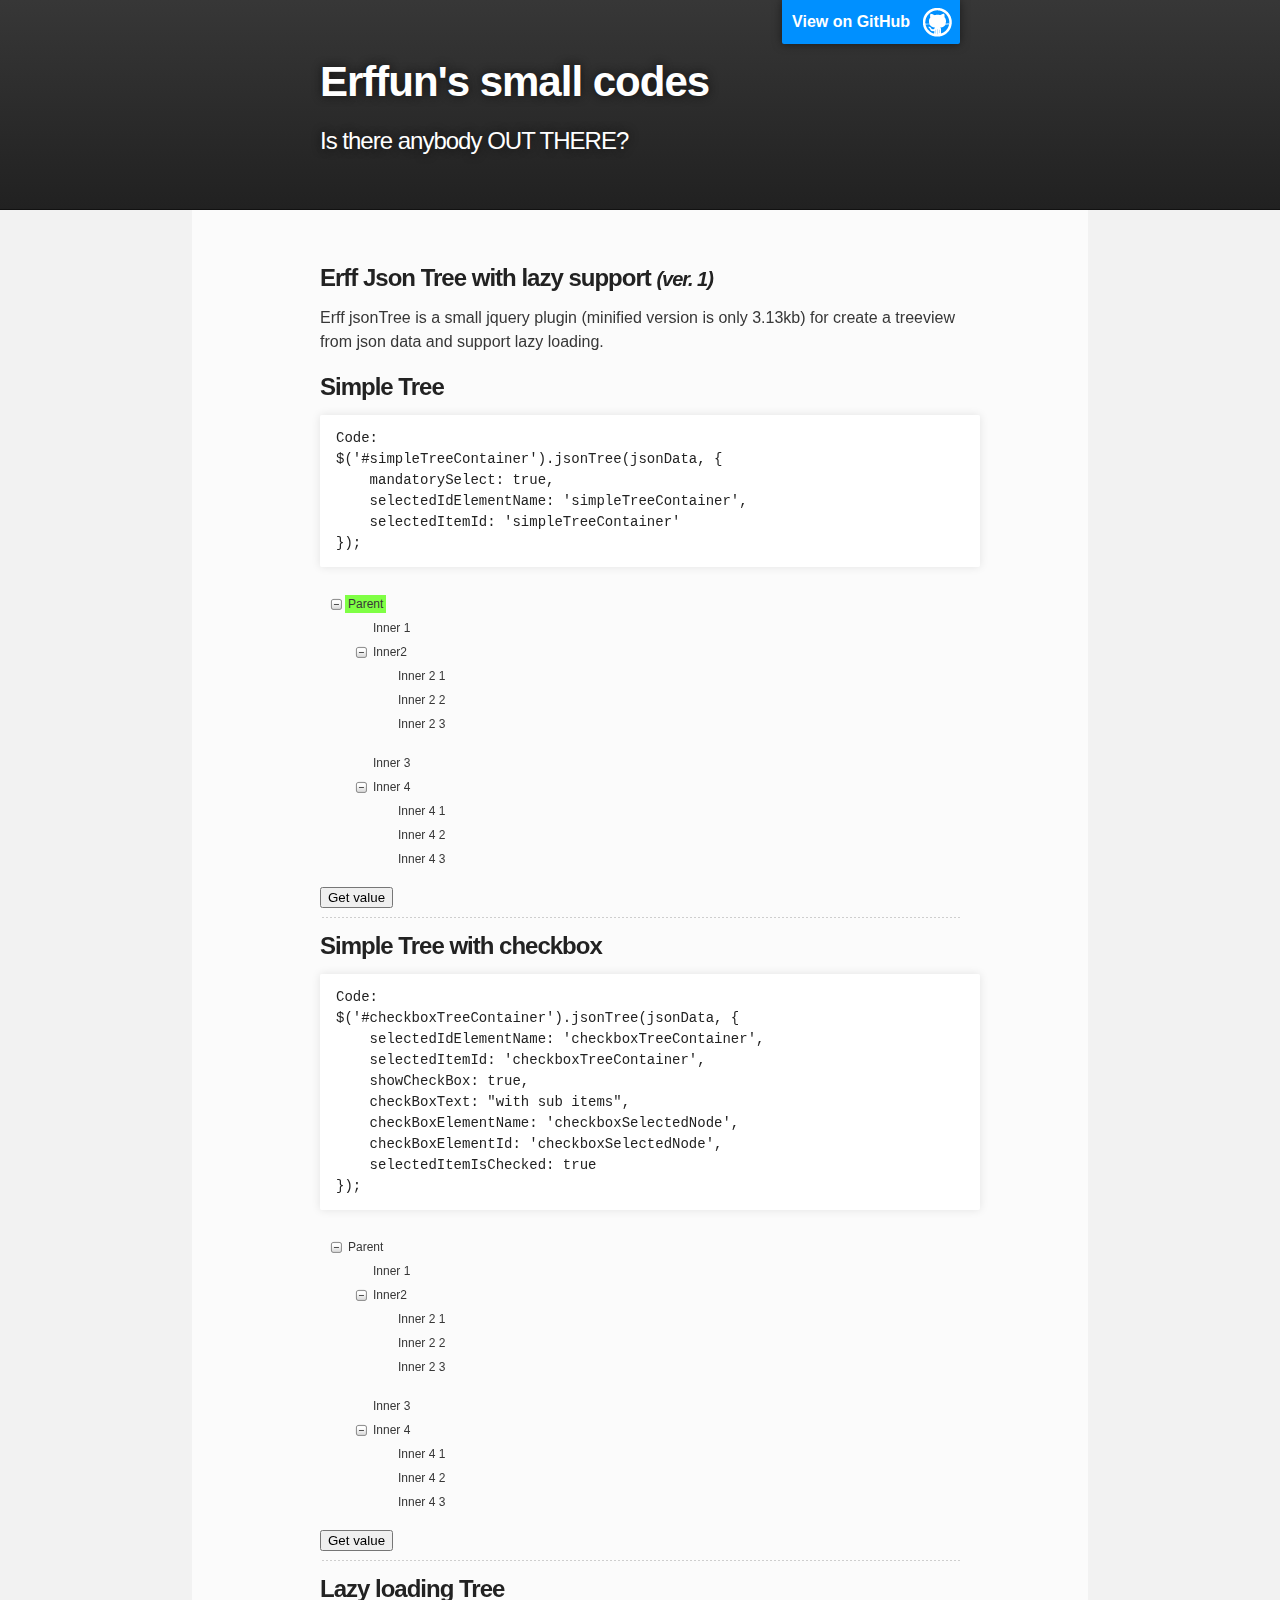
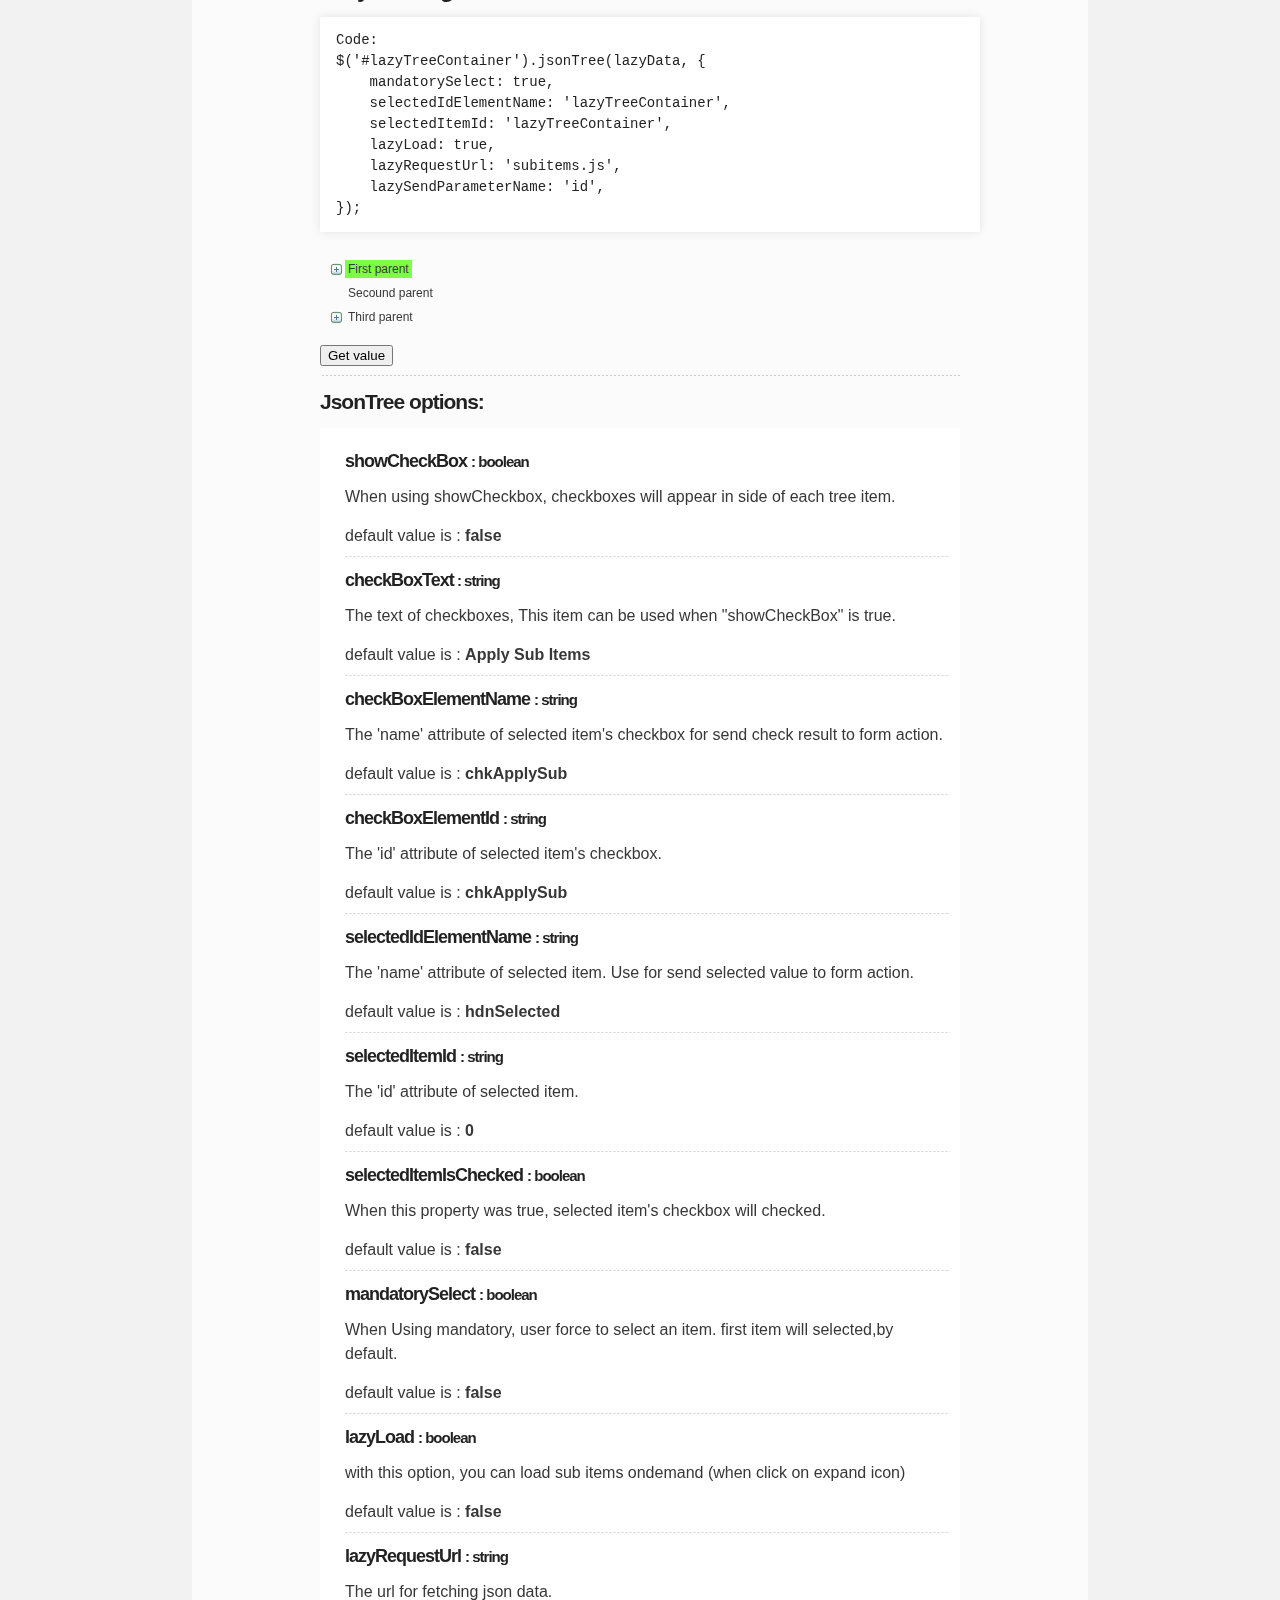
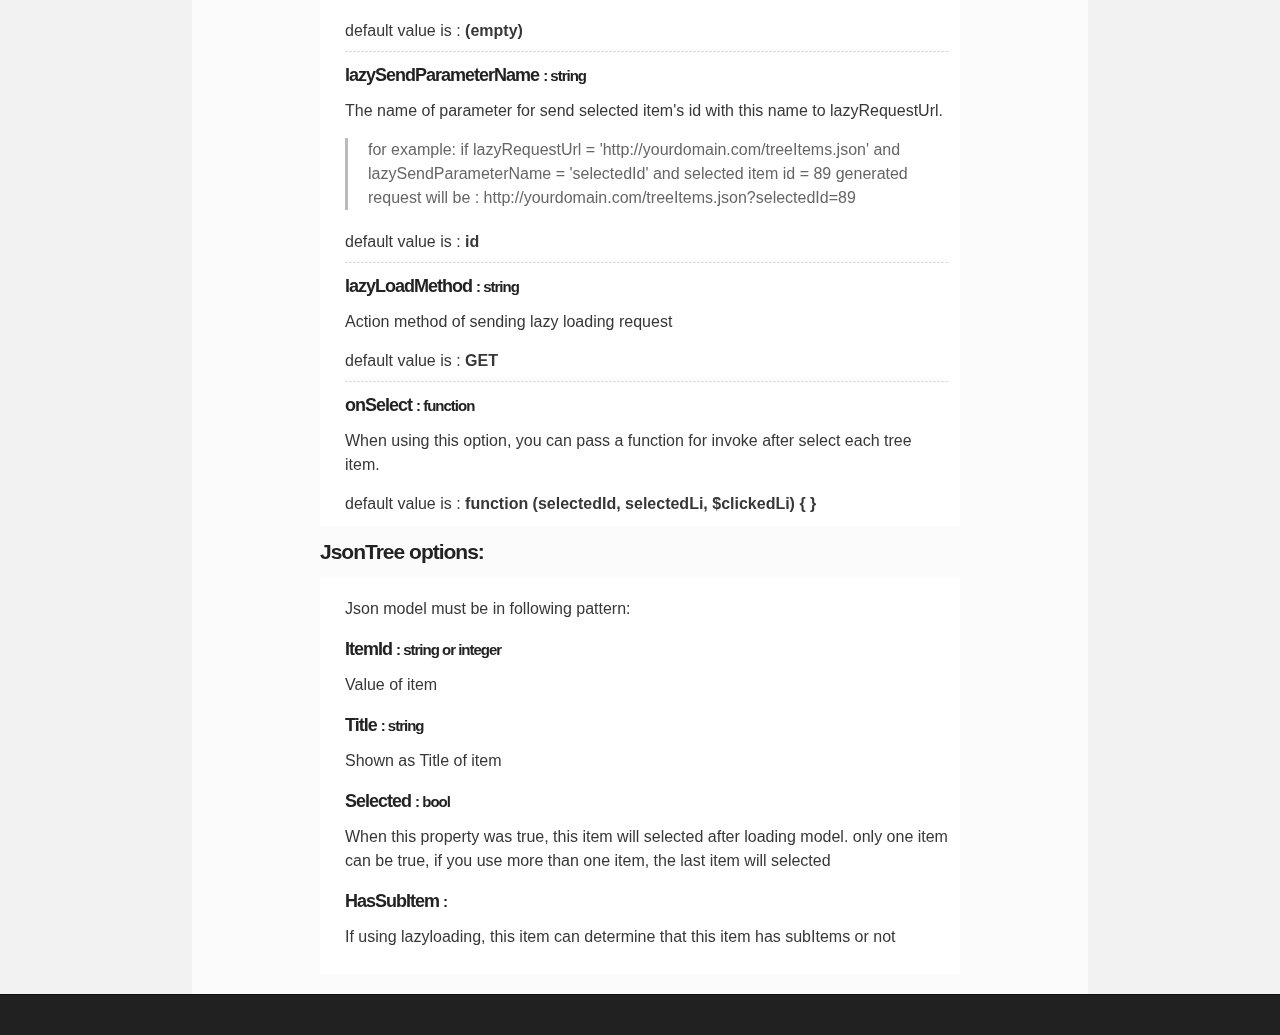
<file: jsontree/index.html>
﻿<!DOCTYPE html>
<html>

<head>
    <meta charset='utf-8' />
    <meta http-equiv="X-UA-Compatible" content="chrome=1" />
    <meta name="description" content="Erffun's small codes : JSonTree" />
    <link rel="stylesheet" href="TreeStyle.min.css" />
    <link rel="stylesheet" type="text/css" media="screen" href="../stylesheets/stylesheet.css" />

    <title>JsonTree - Erffun's small codes</title>
</head>

<body>
    <div id="header_wrap" class="outer">
        <header class="inner">
            <a id="forkme_banner" href="https://github.com/Erffun/JsonTree">View on GitHub</a>

            <h1 id="project_title">Erffun's small codes</h1>
            <h2 id="project_tagline">Is there anybody <b>OUT THERE?</b></h2>

        </header>
    </div>
    <div id="main_content_wrap" class="outer">
        <div class="mainContainer">
            <section id="main_content" class="inner">
                <h3>
                    Erff Json Tree with lazy support <i><small>(ver. 1)</small></i>
                </h3>
                <p>
                    Erff jsonTree is a small jquery plugin (minified version is only 3.13kb) for create a treeview from json data and support lazy loading.
                </p>

                <div>
                    <div id="simpleTree">
                        <h3>Simple Tree</h3>
<pre><code>Code:
$('#simpleTreeContainer').jsonTree(jsonData, {
    mandatorySelect: true,
    selectedIdElementName: 'simpleTreeContainer',
    selectedItemId: 'simpleTreeContainer'
});</code></pre>
                        <br />
                        <div id="simpleTreeContainer"></div>
                        <button id="simpleTreeBtn">Get value</button>
                    </div>

                    <hr />

                    <div id="checkboxTree">
                        <h3>Simple Tree with checkbox</h3>
<pre><code>Code:
$('#checkboxTreeContainer').jsonTree(jsonData, {
    selectedIdElementName: 'checkboxTreeContainer',
    selectedItemId: 'checkboxTreeContainer',
    showCheckBox: true,
    checkBoxText: "with sub items",
    checkBoxElementName: 'checkboxSelectedNode',
    checkBoxElementId: 'checkboxSelectedNode',
    selectedItemIsChecked: true
});
</code></pre>
                        <br />
                        <div id="checkboxTreeContainer"></div>
                        <button id="checkboxTreeBtn">Get value</button>
                    </div>
                    <hr />
                    <div id="lazyTree">
                        <h3>Lazy loading Tree</h3>
<pre><code>Code:
$('#lazyTreeContainer').jsonTree(lazyData, {
    mandatorySelect: true,
    selectedIdElementName: 'lazyTreeContainer',
    selectedItemId: 'lazyTreeContainer',
    lazyLoad: true,
    lazyRequestUrl: 'subitems.js',
    lazySendParameterName: 'id',
});
</code></pre>
                        <br />
                        <div id="lazyTreeContainer"></div>
                        <button id="lazyTreeBtn">Get value</button>
                    </div>
                    <hr />
                </div>

                <div class="pageContainer">
                    <h4>
                        JsonTree options:
                    </h4>
                    <section class="options">

                        <article>
                            <h5><b>showCheckBox</b> <small> : boolean</small></h5>
                            <p>
                                When using showCheckbox, checkboxes will appear in side of each tree item.
                            </p>
                            default value is : <b>false</b>
                        </article>
                        <hr />
                        <article>
                            <h5><b>checkBoxText</b><small> : string</small></h5>
                            <p>
                                The text of checkboxes,
                                This item can be used when "showCheckBox" is true.
                            </p>
                            default value is : <b>Apply Sub Items</b>
                        </article>
                        <hr />
                        <article>
                            <h5><b>checkBoxElementName</b> <small> : string</small></h5>
                            <p>
                                The 'name' attribute of selected item's checkbox for send check result to form action.
                            </p>
                            default value is : <b>chkApplySub</b>
                        </article>
                        <hr />
                        <article>
                            <h5><b>checkBoxElementId</b> <small> : string</small></h5>
                            <p>
                                The 'id' attribute of selected item's checkbox.
                            </p>
                            default value is : <b>chkApplySub</b>
                        </article>
                        <hr />
                        <article>
                            <h5><b>selectedIdElementName </b> <small> : string</small></h5>
                            <p>
                                The 'name' attribute of selected item. Use for send selected value to form action.
                            </p>
                            default value is : <b>hdnSelected</b>
                        </article>
                        <hr />
                        <article>
                            <h5><b>selectedItemId</b> <small> : string</small></h5>
                            <p>
                                The 'id' attribute of selected item.
                            </p>
                            default value is : <b>0</b>
                        </article>
                        <hr />
                        <article>
                            <h5><b>selectedItemIsChecked </b> <small> : boolean</small></h5>
                            <p>
                                When this property was true, selected item's checkbox will checked.
                            </p>
                            default value is : <b>false</b>
                        </article>
                        <hr />
                        <article>
                            <h5><b>mandatorySelect</b> <small> : boolean</small></h5>
                            <p>
                                When Using mandatory, user force to select an item. first item will selected,by default.
                            </p>
                            default value is : <b>false</b>
                        </article>
                        <hr />
                        <article>
                            <h5><b>lazyLoad</b> <small> : boolean</small></h5>
                            <p>
                                with this option, you can load sub items ondemand (when click on expand icon)
                            </p>
                            default value is : <b>false</b>
                        </article>
                        <hr />
                        <article>
                            <h5><b>lazyRequestUrl</b> <small> : string</small></h5>
                            <p>
                                The url for fetching json data.
                            </p>
                            default value is : <b>(empty)</b>
                        </article>
                        <hr />
                        <article>
                            <h5><b>lazySendParameterName</b> <small> : string</small></h5>
                            <p>
                                The name of parameter for send selected item's id with this name to lazyRequestUrl.
                                <blockquote>
                                    for example: if lazyRequestUrl = 'http://yourdomain.com/treeItems.json' and lazySendParameterName = 'selectedId' and selected item id = 89
                                    generated request will be : http://yourdomain.com/treeItems.json?selectedId=89
                                </blockquote>
                            </p>
                            default value is : <b>id</b>
                        </article>
                        <hr />
                        <article>
                            <h5><b>lazyLoadMethod</b> <small> : string</small></h5>
                            <p>
                                Action method of sending lazy loading request
                            </p>
                            default value is : <b>GET</b>
                        </article>
                        <hr />
                        <article>
                            <h5><b>onSelect</b> <small> : function</small></h5>
                            <p>
                                When using this option, you can pass a function for invoke after select each tree item.
                            </p>
                            default value is : <b>function (selectedId, selectedLi, $clickedLi) { }</b>
                        </article>

                    </section>

                    <h4>
                        JsonTree options:
                    </h4>
                    <section class="options">
                        <p>Json model must be in following pattern:</p>

                        <article>
                            <h5><b>ItemId</b> <small> : string or integer</small></h5>
                            <p>
                                Value of item
                            </p>

                        </article>
                        <article>
                            <h5><b>Title</b> <small> : string</small></h5>
                            <p>
                                Shown as Title of item
                            </p>

                        </article>
                        <article>
                            <h5><b>Selected</b> <small> : bool</small></h5>
                            <p>
                                When this property was true, this item will selected after loading model. only one item can be true,
                                if you use more than one item, the last item will selected
                            </p>

                        </article>
                        <article>
                            <h5><b>HasSubItem</b> <small> : </small></h5>
                            <p>
                                If using lazyloading, this item can determine that this item has subItems or not
                            </p>

                        </article>
                    </section>
                </div>
            </section>
        </div>
    </div>
    <div id="footer_wrap" class="outer">
        <footer class="inner"></footer>
    </div>
    <script src="http://code.jquery.com/jquery-1.10.1.min.js"></script>
    <script src="jsonTree.js"></script>
    <script>
        var jsonData = [{
            ItemId: 1, Title: "Parent",
            Items: [
                    { ItemId: 2, Title: "Inner 1" },
                    {
                        ItemId: 3, Title: "Inner2",
                        Items: [{ ItemId: 31, Title: "Inner 2 1" },
                                { ItemId: 32, Title: "Inner 2 2" },
                                { ItemId: 33, Title: "Inner 2 3" }]
                    },
                    { ItemId: 4, Title: "Inner 3" },
                    {
                        ItemId: 5, Title: "Inner 4",
                        Items: [{ ItemId: 51, Title: "Inner 4 1" },
                                  { ItemId: 52, Title: "Inner 4 2" },
                                  { ItemId: 53, Title: "Inner 4 3" }]
                    }

            ]
        }];
        var lazyData = [
                        { ItemId: 1, Title: "First parent", HasSubItem: true },
                        { ItemId: 2, Title: "Secound parent" },
                        { ItemId: 3, Title: "Third parent", HasSubItem: true }
        ];

        $('button#simpleTreeBtn').click(function () {
            alert("selected item: " + $('#simpleTreeContainer').val());
        });

        $('button#checkboxTreeBtn').click(function () {
            alert("selected item: " + $('#checkboxTreeContainer').val());
        });

        $('button#lazyTreeBtn').click(function () {
            alert("selected item: " + $('#lazyTreeContainer').val());
        });

        $(document).ready(function () {
            $('#simpleTreeContainer').jsonTree(jsonData, {
                mandatorySelect: true,
                selectedIdElementName: 'simpleTreeContainer',
                selectedItemId: 'simpleTreeContainer'
            });
            $('#checkboxTreeContainer').jsonTree(jsonData, {
                selectedIdElementName: 'checkboxTreeContainer',
                selectedItemId: 'checkboxTreeContainer',
                showCheckBox: true,
                checkBoxText: "with sub items",
                checkBoxElementName: 'checkboxSelectedNode',
                checkBoxElementId: 'checkboxSelectedNode',
                selectedItemIsChecked: true
            });

            $('#lazyTreeContainer').jsonTree(lazyData, {
                mandatorySelect: true,
                selectedIdElementName: 'lazyTreeContainer',
                selectedItemId: 'lazyTreeContainer',
                lazyLoad: true,
                lazyRequestUrl: 'subitems.js',
                lazySendParameterName: 'id',

            });
        });
    </script>
</body>
</html>
</file>
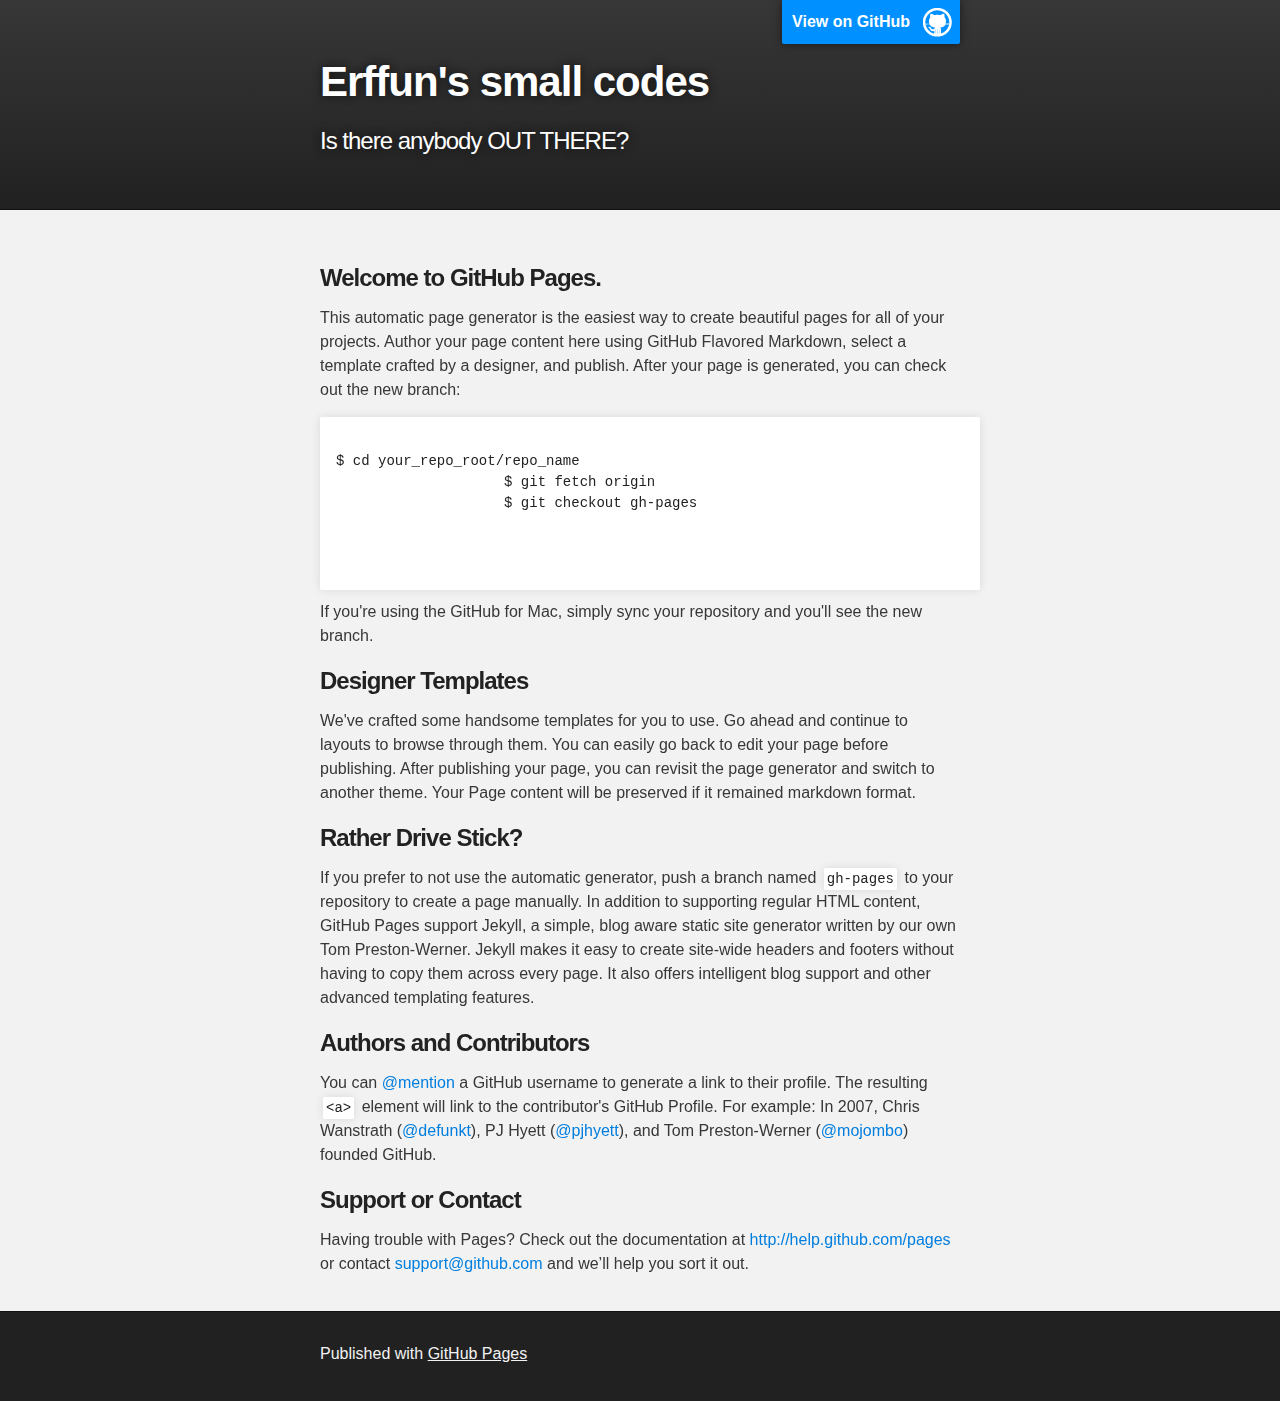
<file: _index.html>
﻿<!DOCTYPE html>
<html>

<head>
    <meta charset='utf-8' />
    <meta http-equiv="X-UA-Compatible" content="chrome=1" />
    <meta name="description" content="Erffun.github.io : Erffun's small codes" />

    <link rel="stylesheet" type="text/css" media="screen" href="stylesheets/stylesheet.css">

    <title>Erffun's small codes</title>
</head>

<body>

    <!-- HEADER -->
    <div id="header_wrap" class="outer">
        <header class="inner">
            <a id="forkme_banner" href="https://github.com/Erffun">View on GitHub</a>

            <h1 id="project_title">Erffun's small codes</h1>
            <h2 id="project_tagline">Is there anybody <b>OUT THERE?</b></h2>

        </header>
    </div>

    <!-- MAIN CONTENT -->
    <div id="main_content_wrap" class="outer">
        <section id="main_content" class="inner">
            <h3>
                <a name="welcome-to-github-pages" class="anchor" href="#welcome-to-github-pages"><span class="octicon octicon-link"></span></a>Welcome to GitHub Pages.
            </h3>

            <p>This automatic page generator is the easiest way to create beautiful pages for all of your projects. Author your page content here using GitHub Flavored Markdown, select a template crafted by a designer, and publish. After your page is generated, you can check out the new branch:</p>

            <pre>
                <code>$ cd your_repo_root/repo_name
                    $ git fetch origin
                    $ git checkout gh-pages
                </code>
            </pre>

            <p>If you're using the GitHub for Mac, simply sync your repository and you'll see the new branch.</p>

            <h3>
                <a name="designer-templates" class="anchor" href="#designer-templates"><span class="octicon octicon-link"></span></a>Designer Templates
            </h3>

            <p>We've crafted some handsome templates for you to use. Go ahead and continue to layouts to browse through them. You can easily go back to edit your page before publishing. After publishing your page, you can revisit the page generator and switch to another theme. Your Page content will be preserved if it remained markdown format.</p>

            <h3>
                <a name="rather-drive-stick" class="anchor" href="#rather-drive-stick"><span class="octicon octicon-link"></span></a>Rather Drive Stick?
            </h3>

            <p>If you prefer to not use the automatic generator, push a branch named <code>gh-pages</code> to your repository to create a page manually. In addition to supporting regular HTML content, GitHub Pages support Jekyll, a simple, blog aware static site generator written by our own Tom Preston-Werner. Jekyll makes it easy to create site-wide headers and footers without having to copy them across every page. It also offers intelligent blog support and other advanced templating features.</p>

            <h3>
                <a name="authors-and-contributors" class="anchor" href="#authors-and-contributors"><span class="octicon octicon-link"></span></a>Authors and Contributors
            </h3>

            <p>You can <a href="https://github.com/blog/821" class="user-mention">@mention</a> a GitHub username to generate a link to their profile. The resulting <code>&lt;a&gt;</code> element will link to the contributor's GitHub Profile. For example: In 2007, Chris Wanstrath (<a href="https://github.com/defunkt" class="user-mention">@defunkt</a>), PJ Hyett (<a href="https://github.com/pjhyett" class="user-mention">@pjhyett</a>), and Tom Preston-Werner (<a href="https://github.com/mojombo" class="user-mention">@mojombo</a>) founded GitHub.</p>

            <h3>
                <a name="support-or-contact" class="anchor" href="#support-or-contact"><span class="octicon octicon-link"></span></a>Support or Contact
            </h3>

            <p>Having trouble with Pages? Check out the documentation at <a href="http://help.github.com/pages">http://help.github.com/pages</a> or contact <a href="mailto:support@github.com">support@github.com</a> and we’ll help you sort it out.</p>
        </section>
    </div>

    <!-- FOOTER  -->
    <div id="footer_wrap" class="outer">
        <footer class="inner">
            <p>Published with <a href="http://pages.github.com">GitHub Pages</a></p>
        </footer>
    </div>



</body>
</html>
</file>
<file: stylesheets/stylesheet.css>
/*******************************************************************************
Slate Theme for GitHub Pages
by Jason Costello, @jsncostello
*******************************************************************************/

@import url(pygment_trac.css);

/*******************************************************************************
MeyerWeb Reset
*******************************************************************************/

html, body, div, span, applet, object, iframe,
h1, h2, h3, h4, h5, h6, p, blockquote, pre,
a, abbr, acronym, address, big, cite, code,
del, dfn, em, img, ins, kbd, q, s, samp,
small, strike, strong, sub, sup, tt, var,
b, u, i, center,
dl, dt, dd, ol, ul, li,
fieldset, form, label, legend,
table, caption, tbody, tfoot, thead, tr, th, td,
article, aside, canvas, details, embed,
figure, figcaption, footer, header, hgroup,
menu, nav, output, ruby, section, summary,
time, mark, audio, video {
  margin: 0;
  padding: 0;
  border: 0;
  /*font: inherit;*/
  vertical-align: baseline;
}

/* HTML5 display-role reset for older browsers */
article, aside, details, figcaption, figure,
footer, header, hgroup, menu, nav, section {
  display: block;
}

ol, ul {
  list-style: none;
}

table {
  border-collapse: collapse;
  border-spacing: 0;
}

/*******************************************************************************
Theme Styles
*******************************************************************************/

body {
  box-sizing: border-box;
  color:#373737;
  background: #212121;
  font-size: 16px;
  font-family: 'Myriad Pro', Calibri, Helvetica, Arial, sans-serif;
  line-height: 1.5;
  -webkit-font-smoothing: antialiased;
}

h1, h2, h3, h4, h5, h6 {
  margin: 10px 0;
  font-weight: 700;
  color:#222222;
  font-family: 'Lucida Grande', 'Calibri', Helvetica, Arial, sans-serif;
  letter-spacing: -1px;
}

h1 {
  font-size: 36px;
  font-weight: 700;
}

h2 {
  padding-bottom: 10px;
  font-size: 32px;
  background: url('../images/bg_hr.png') repeat-x bottom;
}

h3 {
  font-size: 24px;
}

h4 {
  font-size: 21px;
}

h5 {
  font-size: 18px;
}

h6 {
  font-size: 16px;
}

p {
  margin: 10px 0 15px 0;
}

footer p {
  color: #f2f2f2;
}

a {
  text-decoration: none;
  color: #007edf;
  text-shadow: none;

  transition: color 0.5s ease;
  transition: text-shadow 0.5s ease;
  -webkit-transition: color 0.5s ease;
  -webkit-transition: text-shadow 0.5s ease;
  -moz-transition: color 0.5s ease;
  -moz-transition: text-shadow 0.5s ease;
  -o-transition: color 0.5s ease;
  -o-transition: text-shadow 0.5s ease;
  -ms-transition: color 0.5s ease;
  -ms-transition: text-shadow 0.5s ease;
}

a:hover, a:focus {text-decoration: underline;}

footer a {
  color: #F2F2F2;
  text-decoration: underline;
}

em {
  font-style: italic;
}

strong {
  font-weight: bold;
}

img {
  position: relative;
  margin: 0 auto;
  max-width: 739px;
  padding: 5px;
  margin: 10px 0 10px 0;
  border: 1px solid #ebebeb;

  box-shadow: 0 0 5px #ebebeb;
  -webkit-box-shadow: 0 0 5px #ebebeb;
  -moz-box-shadow: 0 0 5px #ebebeb;
  -o-box-shadow: 0 0 5px #ebebeb;
  -ms-box-shadow: 0 0 5px #ebebeb;
}

p img {
  display: inline;
  margin: 0;
  padding: 0;
  vertical-align: middle;
  text-align: center;
  border: none;
}

pre, code {
  width: 100%;
  color: #222;
  background-color: #fff;

  font-family: Monaco, "Bitstream Vera Sans Mono", "Lucida Console", Terminal, monospace;
  font-size: 14px;

  border-radius: 2px;
  -moz-border-radius: 2px;
  -webkit-border-radius: 2px;
}

pre {
  width: 100%;
  padding: 10px;
  box-shadow: 0 0 10px rgba(0,0,0,.1);
  overflow: auto;
}

code {
  padding: 3px;
  margin: 0 3px;
  box-shadow: 0 0 10px rgba(0,0,0,.1);
}

pre code {
  display: block;
  box-shadow: none;
}

blockquote {
  color: #666;
  margin-bottom: 20px;
  padding: 0 0 0 20px;
  border-left: 3px solid #bbb;
}


ul, ol, dl {
  margin-bottom: 15px
}

ul {
  list-style: inside;
  padding-left: 20px;
}

ol {
  list-style: decimal inside;
  padding-left: 20px;
}

dl dt {
  font-weight: bold;
}

dl dd {
  padding-left: 20px;
  font-style: italic;
}

dl p {
  padding-left: 20px;
  font-style: italic;
}

hr {
  height: 1px;
  margin-bottom: 5px;
  border: none;
  background: url('../images/bg_hr.png') repeat-x center;
}

table {
  border: 1px solid #373737;
  margin-bottom: 20px;
  text-align: left;
 }

th {
  font-family: 'Lucida Grande', 'Helvetica Neue', Helvetica, Arial, sans-serif;
  padding: 10px;
  background: #373737;
  color: #fff;
 }

td {
  padding: 10px;
  border: 1px solid #373737;
 }

form {
  background: #f2f2f2;
  padding: 20px;
}

/*******************************************************************************
Full-Width Styles
*******************************************************************************/

.outer {
  width: 100%;
}

.inner {
  position: relative;
  max-width: 640px;
  padding: 20px 10px;
  margin: 0 auto;
}

#forkme_banner {
  display: block;
  position: absolute;
  top:0;
  right: 10px;
  z-index: 10;
  padding: 10px 50px 10px 10px;
  color: #fff;
  background: url('../images/blacktocat.png') #0090ff no-repeat 95% 50%;
  font-weight: 700;
  box-shadow: 0 0 10px rgba(0,0,0,.5);
  border-bottom-left-radius: 2px;
  border-bottom-right-radius: 2px;
}

#header_wrap {
  background: #212121;
  background: -moz-linear-gradient(top, #373737, #212121);
  background: -webkit-linear-gradient(top, #373737, #212121);
  background: -ms-linear-gradient(top, #373737, #212121);
  background: -o-linear-gradient(top, #373737, #212121);
  background: linear-gradient(top, #373737, #212121);
}

#header_wrap .inner {
  padding: 50px 10px 30px 10px;
}

#project_title {
  margin: 0;
  color: #fff;
  font-size: 42px;
  font-weight: 700;
  text-shadow: #111 0px 0px 10px;
}

#project_tagline {
  color: #fff;
  font-size: 24px;
  font-weight: 300;
  background: none;
  text-shadow: #111 0px 0px 10px;
}

#downloads {
  position: absolute;
  width: 210px;
  z-index: 10;
  bottom: -40px;
  right: 0;
  height: 70px;
  background: url('../images/icon_download.png') no-repeat 0% 90%;
}

.zip_download_link {
  display: block;
  float: right;
  width: 90px;
  height:70px;
  text-indent: -5000px;
  overflow: hidden;
  background: url(../images/sprite_download.png) no-repeat bottom left;
}

.tar_download_link {
  display: block;
  float: right;
  width: 90px;
  height:70px;
  text-indent: -5000px;
  overflow: hidden;
  background: url(../images/sprite_download.png) no-repeat bottom right;
  margin-left: 10px;
}

.zip_download_link:hover {
  background: url(../images/sprite_download.png) no-repeat top left;
}

.tar_download_link:hover {
  background: url(../images/sprite_download.png) no-repeat top right;
}

#main_content_wrap {
  background: #f2f2f2;
  border-top: 1px solid #111;
  border-bottom: 1px solid #111;
}

#main_content {
  padding-top: 40px;
}

#footer_wrap {
  background: #212121;
}



/*******************************************************************************
Small Device Styles
*******************************************************************************/

@media screen and (max-width: 480px) {
  body {
    font-size:14px;
  }

  #downloads {
    display: none;
  }

  .inner {
    min-width: 320px;
    max-width: 480px;
  }

  #project_title {
  font-size: 32px;
  }

  h1 {
    font-size: 28px;
  }

  h2 {
    font-size: 24px;
  }

  h3 {
    font-size: 21px;
  }

  h4 {
    font-size: 18px;
  }

  h5 {
    font-size: 14px;
  }

  h6 {
    font-size: 12px;
  }

  code, pre {
    min-width: 320px;
    max-width: 480px;
    font-size: 11px;
  }

}
.options {
    background:#fff;
    padding:10px 10px 10px 25px;
}

.tree {
    width:55%;
}

.mainContainer {
    background: none repeat scroll 0 0 #fbfbfb;
    margin: 0 auto;
    width: 70%;
}
</file>
<file: jsontree/TreeStyle.min.css>
﻿﻿.treeContainer{-webkit-box-shadow:inset 0 1px 1px rgba(0,0,0,0.05);-moz-box-shadow:inset 0 1px 1px rgba(0,0,0,0.05);box-shadow:inset 0 1px 1px rgba(0,0,0,0.05);overflow:auto;height:200px;border:1px solid #999;padding:19px;margin-bottom:20px;min-height:20px}.tree{background-color:#fbfbfb}.tree ul{margin-right:25px}.tree li{list-style-type:none;margin:0;padding:0 5px;position:relative}.tree li::before,.tree li::after{content:'';right:-20px;position:absolute;left:auto}.tree li::before{bottom:50px;height:100%;top:0;width:1px}.tree li::before:hover{border-right:1px solid #999}.tree li::after{height:20px;top:25px;width:25px}.tree li::after:hover{border-top:1px solid #999}.tree li span{display:inline-block;padding:0 3px;text-decoration:none;white-space:pre;font-size:12px}.tree li.parent_li>span{cursor:pointer}.tree li label{white-space:pre}.tree>ul>li::before,.tree>ul>li::after{border:0}.tree li:last-child::before{height:30px}.tree li.parent_li>span:hover,.tree li.parent_li>span:hover+ul li span,.tree li>span:hover{background:#eee;color:#000;cursor:pointer}.tree .selectedItem{background:#7fff44 !important}.tree .selectedItem:hover{background:#a3e873 !important}.icon-minus-sign{background:url('images/collapse.png') no-repeat}.icon-plus-sign{background:url('images/expand.png') no-repeat}.icon-minus-sign,.icon-plus-sign{width:12px;height:12px}.icon-minus-sign,.icon-plus-sign{position:absolute;left:-10px;top:7px}.btnContainer{position:relative;background:#fff}.btnContainer .buttonTree{height:36px;width:220px;background-color:#fff;border:1px solid #ccc;text-align:right}.btnContainer .buttonTree>i{float:left}.btnContainer .dropdown{background:#fff;position:absolute;z-index:999;top:35px;width:100%}.dropdown .tree,.dropdown .treeContainer{padding:0}
</file>
